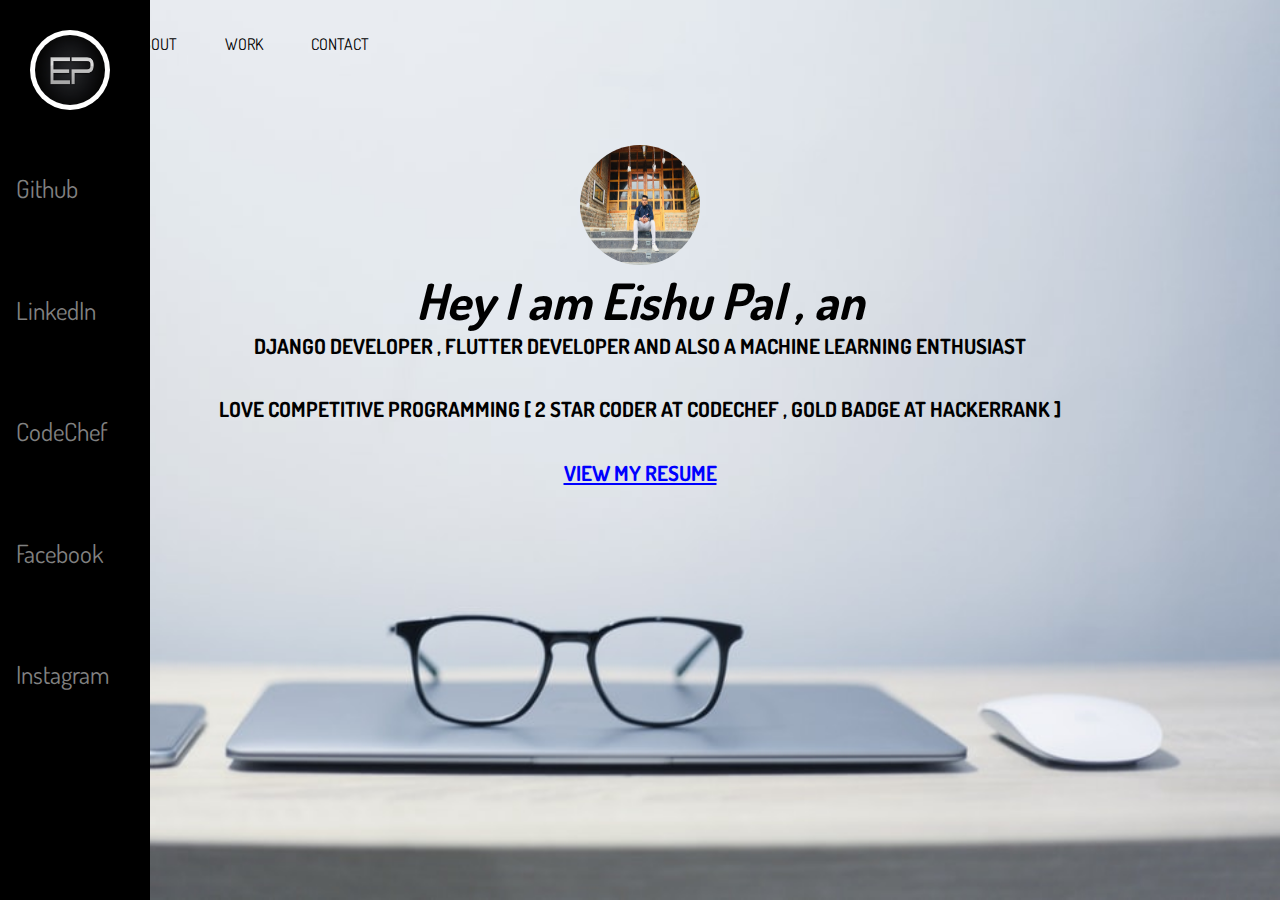
<file: index.html>
<!DOCTYPE html>
<html lang="en">
  <head>
    <meta charset="UTF-8" />
    <meta name="viewport" content="width=device-width, initial-scale=1.0" />
    <meta http-equiv="X-UA-Compatible" content="ie=edge" />
    <link rel="stylesheet" href="https://stackpath.bootstrapcdn.com/bootstrap/4.5.0/css/bootstrap.min.css" integrity="sha384-9aIt2nRpC12Uk9gS9baDl411NQApFmC26EwAOH8WgZl5MYYxFfc+NcPb1dKGj7Sk" crossorigin="anonymous">
    <link rel="stylesheet" href="https://use.fontawesome.com/releases/v5.7.2/css/all.css" integrity="sha384-fnmOCqbTlWIlj8LyTjo7mOUStjsKC4pOpQbqyi7RrhN7udi9RwhKkMHpvLbHG9Sr" crossorigin="anonymous"/>
    <link href="https://fonts.googleapis.com/css?family=Dosis" rel="stylesheet"/>
    <link rel="stylesheet" href="css/main.css" />
    <link rel="icon" href="img/logo.png">
    <title>Eishu Pal</title>
</head>
<body>

<!-- HEADER -->


    <header id="header-home">
        <div class="container" >
            <div class="sidenav">
                <img src="img/logo.png" style="margin-left: 30px;" alt="Not loaded" id="logo">
                <br><br><br>
                <a href="https://github.com/eishu18sept" target="_blank"><i class="fab fa-github" style="font-size: 25px; text-align: center;"></i>  Github</a>
                <br><br><br>
                <a href="https://www.linkedin.com/in/eishu-pal-89aaa6193/" target="_blank"><i class="fab fa-linkedin" style="font-size: 25px; text-align: center;"> </i>  LinkedIn</a>
                <br><br><br>
                <a href="https://www.codechef.com/users/ep1809" target="_blank"><i class="fab fa-codepen" style="font-size: 25px; text-align: center;"> </i>  CodeChef</a>
                <br><br><br>
                <a href="https://www.facebook.com/eishu.pal/" target="_blank"><i class="fab fa-facebook" style="font-size: 25px; text-align: center;"> </i>  Facebook</a>
                <br><br><br>
                <a href="https://www.instagram.com/pal_eishu_18/" target="_blank"><i class="fab fa-instagram" style="font-size: 25px; text-align: center;"> </i>  Instagram</a>
            </div>
            <nav id="main-nav">
                <ul class="ml-auto">
                    <li><a href="index.html" class="current">Home</a></li> 
                    <li><a href="about.html" >About</a></li> 
                    <li><a href="work.html" >Work</a></li> 
                    <li><a href="contact.html" >Contact</a></li> 
                </ul>
            </nav>
            
            <div class="header-content flex-row" style="margin-top: -50px;" >
                <img  src="img/me.jpeg" style="width: 120px; height: 120px; border-radius: 50%;" alt="Not loaded">
                <h1> Hey I am Eishu Pal , <span class="txt-type" data-wait="3000" data-words='["an aspiring Software Developer"]'> </span></h1>
                <h2 class="lead mt-3"> Django Developer , Flutter Developer and also a Machine Learning enthusiast </h2>
                <h2 class="lead">Love Competitive Programming [ 2 star coder at CODECHEF , GOLD Badge at Hackerrank ] </h2>
                <h2 class="lead"><a class="attached-link" target="_blank" href="https://drive.google.com/file/d/1ouEHZcVEhw06FEfZ8H7lrCEBVjZ1GhUr/view?usp=sharing">View My Resume</a></h2>
            </div>
        </div>
    </header>

    <script src="js/typewriter.js"></script>



</body>
</html>
</file>
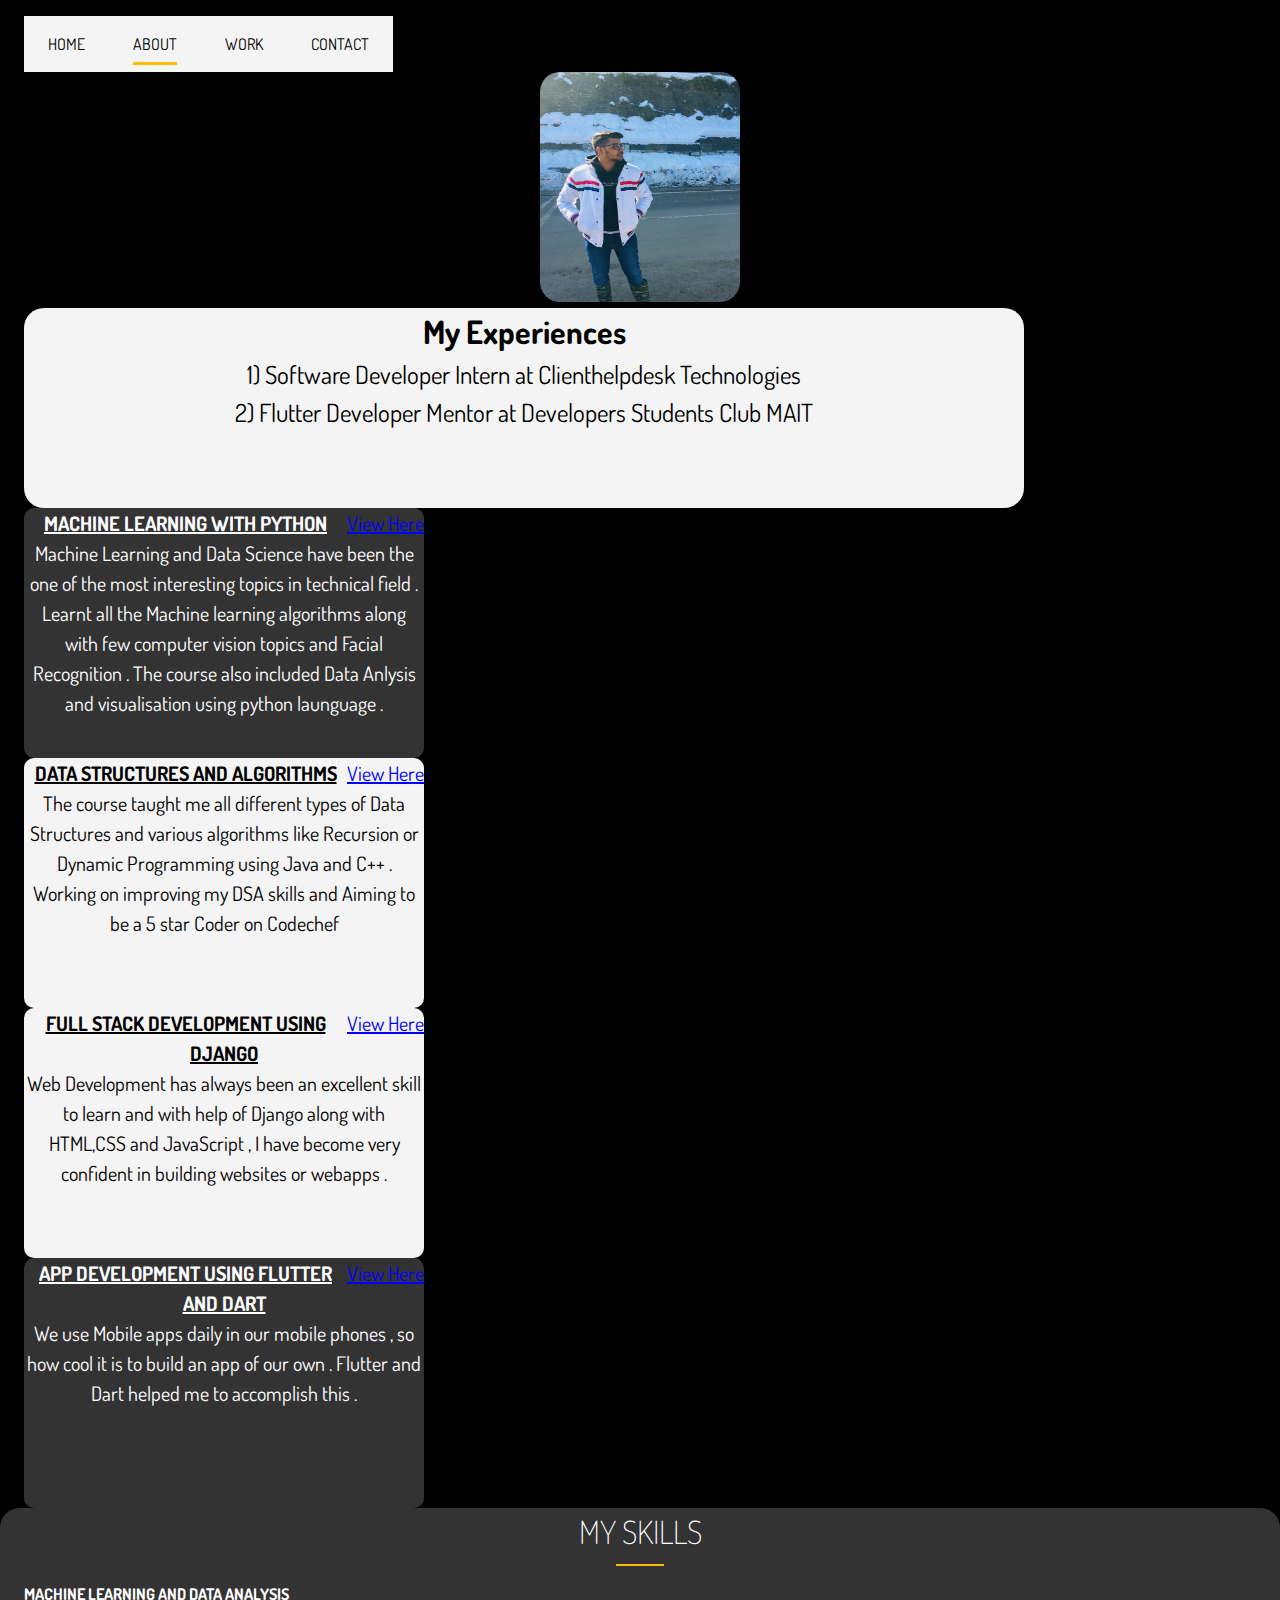
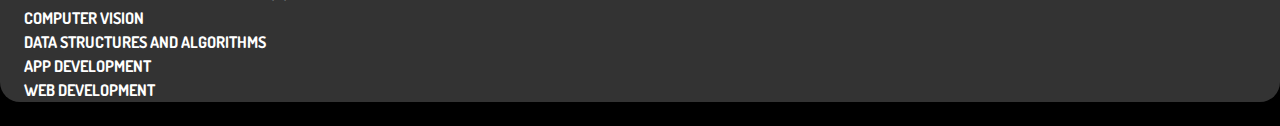
<file: about.html>
<!DOCTYPE html>
<html lang="en">
  <head>
    <meta charset="UTF-8" />
    <meta name="viewport" content="width=device-width, initial-scale=1.0" />
    <meta http-equiv="X-UA-Compatible" content="ie=edge" />
    <link rel="stylesheet" href="https://stackpath.bootstrapcdn.com/bootstrap/4.5.0/css/bootstrap.min.css" integrity="sha384-9aIt2nRpC12Uk9gS9baDl411NQApFmC26EwAOH8WgZl5MYYxFfc+NcPb1dKGj7Sk" crossorigin="anonymous">
    <link rel="stylesheet" href="https://use.fontawesome.com/releases/v5.7.2/css/all.css" integrity="sha384-fnmOCqbTlWIlj8LyTjo7mOUStjsKC4pOpQbqyi7RrhN7udi9RwhKkMHpvLbHG9Sr" crossorigin="anonymous"/>
    <link href="https://fonts.googleapis.com/css?family=Dosis" rel="stylesheet"/>
    <link rel="stylesheet" href="css/main.css" />
    <link rel="icon" href="img/logo.png">
    <title>About Me</title>
</head>
<body>

    <header id="header" style="background-color: black;">
        <div class="container " >
            <nav id="main-nav">
                <ul class="ml-auto bg-light">
                    <li><a href="index.html" >Home</a></li> 
                    <li><a href="about.html" class="current">About</a></li> 
                    <li><a href="work.html" >Work</a></li> 
                    <li><a href="contact.html" >Contact</a></li> 
                </ul>
            </nav>
        </div>

    <section id="about-1" class="text-center py3 mt-3">
        <div class="container">
            <!-- <h2 class="section-title">About Me</h2> -->
            <div class="text-center">
                <!-- <p class="lead">Let me tell you about myself</p> -->
                <div class="about-info">
                    <div class="row">
                        <img src="img/about.jpg" alt="Not loaded" class="bio-image ml-2" style="height: 230px; width: 200px; border-radius: 20px;">
                        <div class="bio bg-light ml-5 mt-3" style=" width: 1000px; height: 200px; border-radius: 20px;">
                            <!-- <h1> Currently working as a Software Developer Intern at a Startup</h1>
                            <p style="font-size: 25px;">Never thought that coding and stuff would interest be soo much , but because now I have been practicing for soo long , it has become a daily routine and I have started enjoying it . </p> 
                            <p style="font-size: 25px;">Here are some of my Accomplished Skills !!!</p> -->
                            <h1 class="mt-2"> My Experiences </h1>
                            <p style="font-size: 25px;">1) Software Developer Intern at Clienthelpdesk Technologies</p> 
                            <p style="font-size: 25px;">2) Flutter Developer Mentor at Developers Students Club MAIT</p>
                        </div>
                    </div>
                    <div class="row mt-5">
                        <div class="award-1 flex-fill bg-dark mr-2 ml-2 p-2" style="font-size: 20px; width: 400px; height: 250px; border-radius: 10px;">
                            <i class="fas fa-award fa-3x mr-1" style=" display: inline; color: orange;"></i>
                            <a class="attached-link pr-3" style="float: right;" href="https://drive.google.com/file/d/1X-YIRbOs52udgXUuM02XnVUiiYFEhMA-/view?usp=sharing" target="_blank">View Here</a>
                            <h4 style="display: inline; text-decoration: underline;">Machine Learning with Python</h4>
                            <p class="mt-3">Machine Learning and Data Science have been the one of the most interesting topics in technical field . Learnt all the Machine learning algorithms along with few computer vision topics and Facial Recognition . The course also included Data Anlysis and visualisation using python launguage . </p>
                        </div>
                        <div class="award-1 flex-fill bg-light mr-2 p-2" style="font-size: 20px; width: 400px; height: 250px; border-radius: 10px;">
                            <i class="fas fa-award fa-3x mr-1" style=" display: inline; color: orange;"></i>
                            <a class="attached-link pr-3" style="float: right;" href="https://drive.google.com/file/d/1374d4zm9Ol7LnbhS5NESb_sHRl9HwUcW/view?usp=sharing" target="_blank">View Here</a>
                            <h4 style="display: inline; text-decoration: underline;">Data Structures and algorithms </h4>
                            <p class="mt-3">The course taught me all different types of Data Structures and various algorithms like Recursion or Dynamic Programming using Java and C++ . Working on improving my DSA skills and Aiming to be a 5 star Coder on Codechef</p>
                        </div>
                    </div>
                    <div class="row mt-2">
                        <div class="award-3 flex-fill bg-light mr-2 ml-2 p-2" style="font-size: 20px; width: 400px; height: 250px; border-radius: 10px;">
                            <i class="fas fa-award fa-3x mr-1" style="display: inline ; color: orange;"></i>
                            <a class="attached-link pr-3" style="float: right;" href="https://drive.google.com/file/d/1qBA5vToxdhRJYG-dgXeYd93gdKNfQhV0/view?usp=sharing" target="_blank">View Here</a>
                            <h4 style="display: inline; text-decoration: underline;">Full Stack Development using Django</h4>
                            <p class="mt-3">Web Development has always been an excellent skill to learn and with help of Django along with HTML,CSS and JavaScript , I have become very confident in building websites or webapps .</p>
                        </div>
                        <div class="award-4 flex-fill bg-dark mr-2 p-2" style="font-size: 20px; width: 400px; height: 250px; border-radius: 10px;">
                            <i class="fas fa-award fa-3x mr-1" style="display: inline; color: orange;"></i>
                            <a class="attached-link pr-3" style="float: right;" href="https://drive.google.com/file/d/1RHt49GUtDIyjehlrOp3HR6gjuQVo7erw/view?usp=sharing" target="_blank">View Here</a>
                            <h4 style="display: inline; text-decoration: underline;">App Development using Flutter and Dart</h4>
                            <p class="mt-3">We use Mobile apps daily in our mobile phones , so how cool it is to build an app of our own . Flutter and Dart helped me to accomplish this .</p>
                        </div>
                    </div>

                </div>
            </div>
        </div>
    </section>

    <section id="about-2" class="mt-5  ">
        <div class="container bg-dark p-4" style="border-radius: 20px;" >
            <h2 class="section-title">My Skills</h2>
            <div class="bottom-line"></div>
            <h4>Machine Learning and Data Analysis  </h4>
            <div class="progress">
                <div class="progress-bar" style="width: 60%; "></div>
            </div>
            <h4 class="mt-2">Computer Vision</h4>
            <div class="progress">
                <div class="progress-bar" style="width: 50%;"></div>
            </div>
            <h4 class="mt-2">Data Structures and Algorithms </h4>
            <div class="progress">
                <div class="progress-bar" style="width: 80%;"></div>
            </div>
            <h4 class="mt-2">App Development</h4>
            <div class="progress">
                <div class="progress-bar" style="width: 80%;"></div>
            </div>
            <h4 class="mt-2">Web Development </h4>
            <div class="progress">
                <div class="progress-bar" style="width: 90%;"></div>
            </div>
        </div>
    </section>
    <br>

    </header>



    
    <script src="js/typewriter.js"></script>

</body>
</html>
</file>
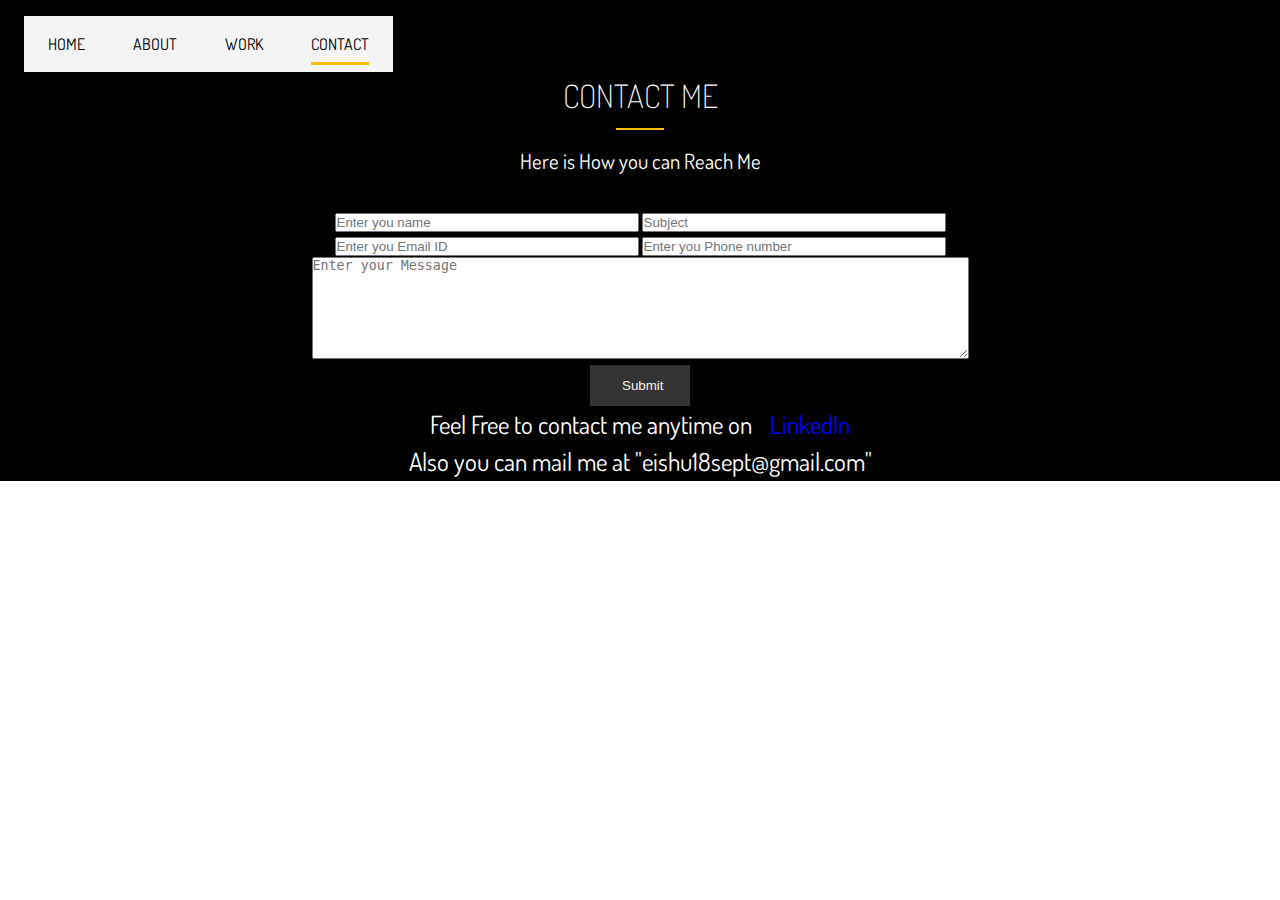
<file: contact.html>
<!DOCTYPE html>
<html lang="en">
  <head>
    <meta charset="UTF-8" />
    <meta name="viewport" content="width=device-width, initial-scale=1.0" />
    <meta http-equiv="X-UA-Compatible" content="ie=edge" />
    <link rel="stylesheet" href="https://stackpath.bootstrapcdn.com/bootstrap/4.5.0/css/bootstrap.min.css" integrity="sha384-9aIt2nRpC12Uk9gS9baDl411NQApFmC26EwAOH8WgZl5MYYxFfc+NcPb1dKGj7Sk" crossorigin="anonymous">
    <link rel="stylesheet" href="https://use.fontawesome.com/releases/v5.7.2/css/all.css" integrity="sha384-fnmOCqbTlWIlj8LyTjo7mOUStjsKC4pOpQbqyi7RrhN7udi9RwhKkMHpvLbHG9Sr" crossorigin="anonymous"/>
    <link href="https://fonts.googleapis.com/css?family=Dosis" rel="stylesheet"/>
    <link rel="stylesheet" href="css/main.css" />
    <link rel="icon" href="img/logo.png">
    <title>Contact Me </title>
</head>
<body>

    <header id="header" style="background-color: black; color: white; height: 100%;">
        <div class="container" >
            <nav id="main-nav">
                <ul class="ml-auto bg-light">
                    <li><a href="index.html" >Home</a></li> 
                    <li><a href="about.html" >About</a></li> 
                    <li><a href="work.html"  >Work</a></li> 
                    <li><a href="contact.html" class="current">Contact</a></li> 
                </ul>
            </nav>
        </div>

        <section id="contact-1" class="text-center py3">
            <div class="container">
                <h2 class="section-title">Contact Me</h2>
                <div class="bottom-line"></div>
                <p class="lead">Here is How you can Reach Me</p>
                <form>
                    <div class="text-fields">
                        <input type="text" class="text-input name-input p-3 mr-5 mb-5" style="width: 300px;" placeholder="Enter you name">
                        <input type="text" class="text-input subject-input p-3" style="width: 300px;" placeholder="Subject"><br>
                        <input type="email" class="text-input email-input p-3 mr-5 mb-5" style="width: 300px;" placeholder="Enter you Email ID">
                        <input type="text" class="text-input phone-input p-3" style="width: 300px;" placeholder="Enter you Phone number"><br>
                        <textarea type="text" class="text-input message-input p-3" style="width: 655px; height: 100px; " placeholder="Enter your Message"></textarea><br>
                    </div>
                    <button class="btn-dark p-2 m-3 rounded" style="width: 100px;" type="submit">Submit</button>
                </form>
                <div class="p-5">
                    <span style="font-size: 25px;">Feel Free to contact me anytime on &emsp13; </span><a class="attached-link" href="https://www.linkedin.com/in/eishu-pal-89aaa6193/" target="_blank" style="text-decoration: none; font-size: 25px;"><i class="fab fa-linkedin" style="font-size: 25px; "> </i>  LinkedIn</a>
                    <p style="font-size: 25px;">Also you can mail me at "eishu18sept@gmail.com"</p>
                </div>
            </div>
        </section>

    </header>
    
    <script src="js/typewriter.js"></script>

</body>
</html>
</file>
<file: css/main.css>
.container {
  max-width: 1280px;
  padding: 0 1.5rem;
  margin: auto;
  overflow: hidden; 
}

.btn-main, .btn-light, .btn-dark {
  display: inline-block;
  padding: 0.8rem 2rem;
  transition: all 0.5s;
  border: none;
  cursor: pointer; 
}

.btn-main {
  color: #333;
  background-color: #ffbc00; 
}

.btn-light {
  color: #333;
  background-color: #f4f4f4; 
}

.btn-dark {
  color: #f4f4f4;
  background-color: #333; 
}

button[class^='btn-']:hover,
a[class^='btn-']:hover,
input[class^='btn-']:hover {
  background-color: #ffbc00; 
}

.bg-main {
  background: #ffbc00;
  color: white; 
}

.bg-dark {
  background: #333;
  color: white; 
}

.bg-light {
  background: #f4f4f4;
  color: black; 
}

.bg-medium {
  background: #ccc;
  color: black; 
}

.lead {
  font-size: 1.3rem;
  margin-bottom: 2rem; 
}

.text-center {
  text-align: center; 
}

.py-1 {
  padding: 1rem 0; 
}

.py-2 {
  padding: 2rem 0; 
}

.py-3 {
  padding: 3rem 0; 
}

.py-4 {
  padding: 4rem 0; 
}

.my-1 {
  margin: 1rem 0; 
}

.my-2 {
  margin: 2rem 0; 
}

.my-3 {
  margin: 3rem 0; 
}

.my-4 {
  margin: 4rem 0; 
}

.section-title {
  font-size: 2rem;
  display: block;
  padding-bottom: 0.5rem;
  text-align: center;
  font-weight: 100;
  text-transform: uppercase; 
}

.bottom-line {
  height: 2px;
  width: 3rem;
  background: #ffbc00;
  display: block;
  margin: 0 auto 1rem auto; 
}

body {
  background: white;
  font-family: "Dosis", sans-serif;
  line-height: 1.5; 
}

* {
  margin: 0;
  padding: 0; 
}

.sidenav {
  height: 100%;
  width: 150px;
  position: fixed;
  z-index: 1;
  top: 0;
  left: 0;
  background-color: black;
  overflow-x: hidden;
  padding-top: 20px; 
}

.sidenav a {
  display: grid;
  grid-gap: 10px;
  padding: 6px 8px 6px 16px;
  text-decoration: none;
  font-size: 25px;
  color: #818181;
  display: block; 
}

.sidenav img:hover {
  color: black; 
}

.sidenav a:hover {
  color: black;
  background-color: #7fe77f; 
}

a {
  text-decoration: underline;
  color: #333; 
}

ul {
  list-style: none; 
}

h2,
h3,
h4 {
  text-transform: uppercase; 
}

img {
  width: 100%; 
}

#logo {
  width: 70px;
  height: 70px;
  color: black;
  text-transform: uppercase;
  background-color: white;
  padding: 5px;
  margin-top: 10px;
  border-radius: 50%; 
}

#main-nav {
  display: flex;
  justify-content: space-between;
  padding-top: 1rem; 
}

#main-nav ul {
    display: flex; 
}

#main-nav li {
    padding: 1rem 1.5rem; 
}

#main-nav a {
    text-decoration: none;
    color: black;
    text-transform: uppercase;
    border-bottom: 3px transparent solid;
    padding-bottom: 0.5rem;
    transition: border-color 0.5s; 
}

#main-nav a:hover {
    border-color: #ccc; 
}

#main-nav a.current {
    border-color: #ffbc00; 
}

#header-home {
  background: url("../img/showcase.jpg") no-repeat center right/cover;
  height: 100vh;
  color: black; 
}
  #header-home .header-content {
    text-align: center;
    padding: 10%;
}
    #header-home .header-content h1 {
      font-size: 50px;
      line-height: 1.2;
      font-style: italic; 
}

#home-a .specials {
  margin-top: 3rem;
  display: grid;
  grid-gap: 1rem;
  grid-template-columns: repeat(4, 1fr); 
}
  #home-a .specials .fas {
    color: #ffbc00;
    padding-bottom: 0.4rem; }

.items{
  display: grid;
  grid-template-columns: repeat(2,1fr);
   
}

.attached-link{
  color: blue;
}
.attached-link:hover{
  color: #7fe77f;
}

@import 'media' ;
</file>
